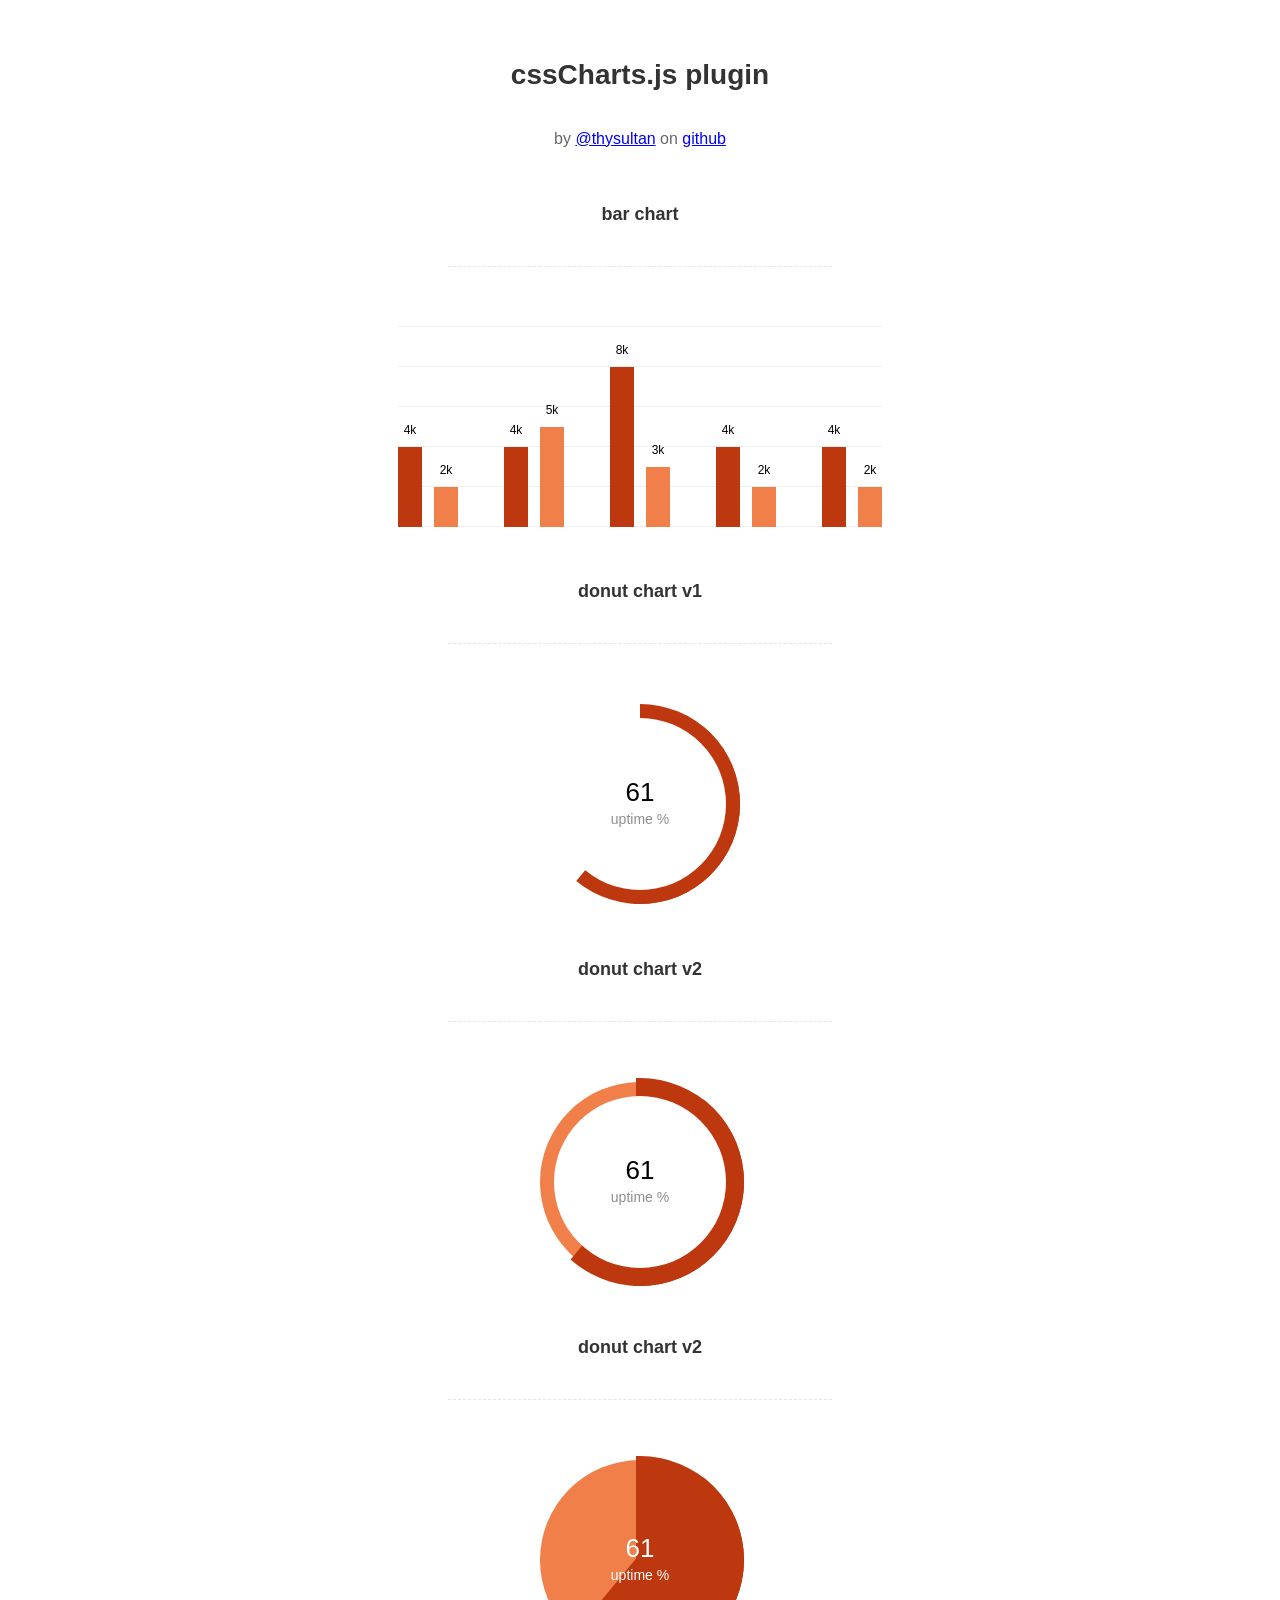
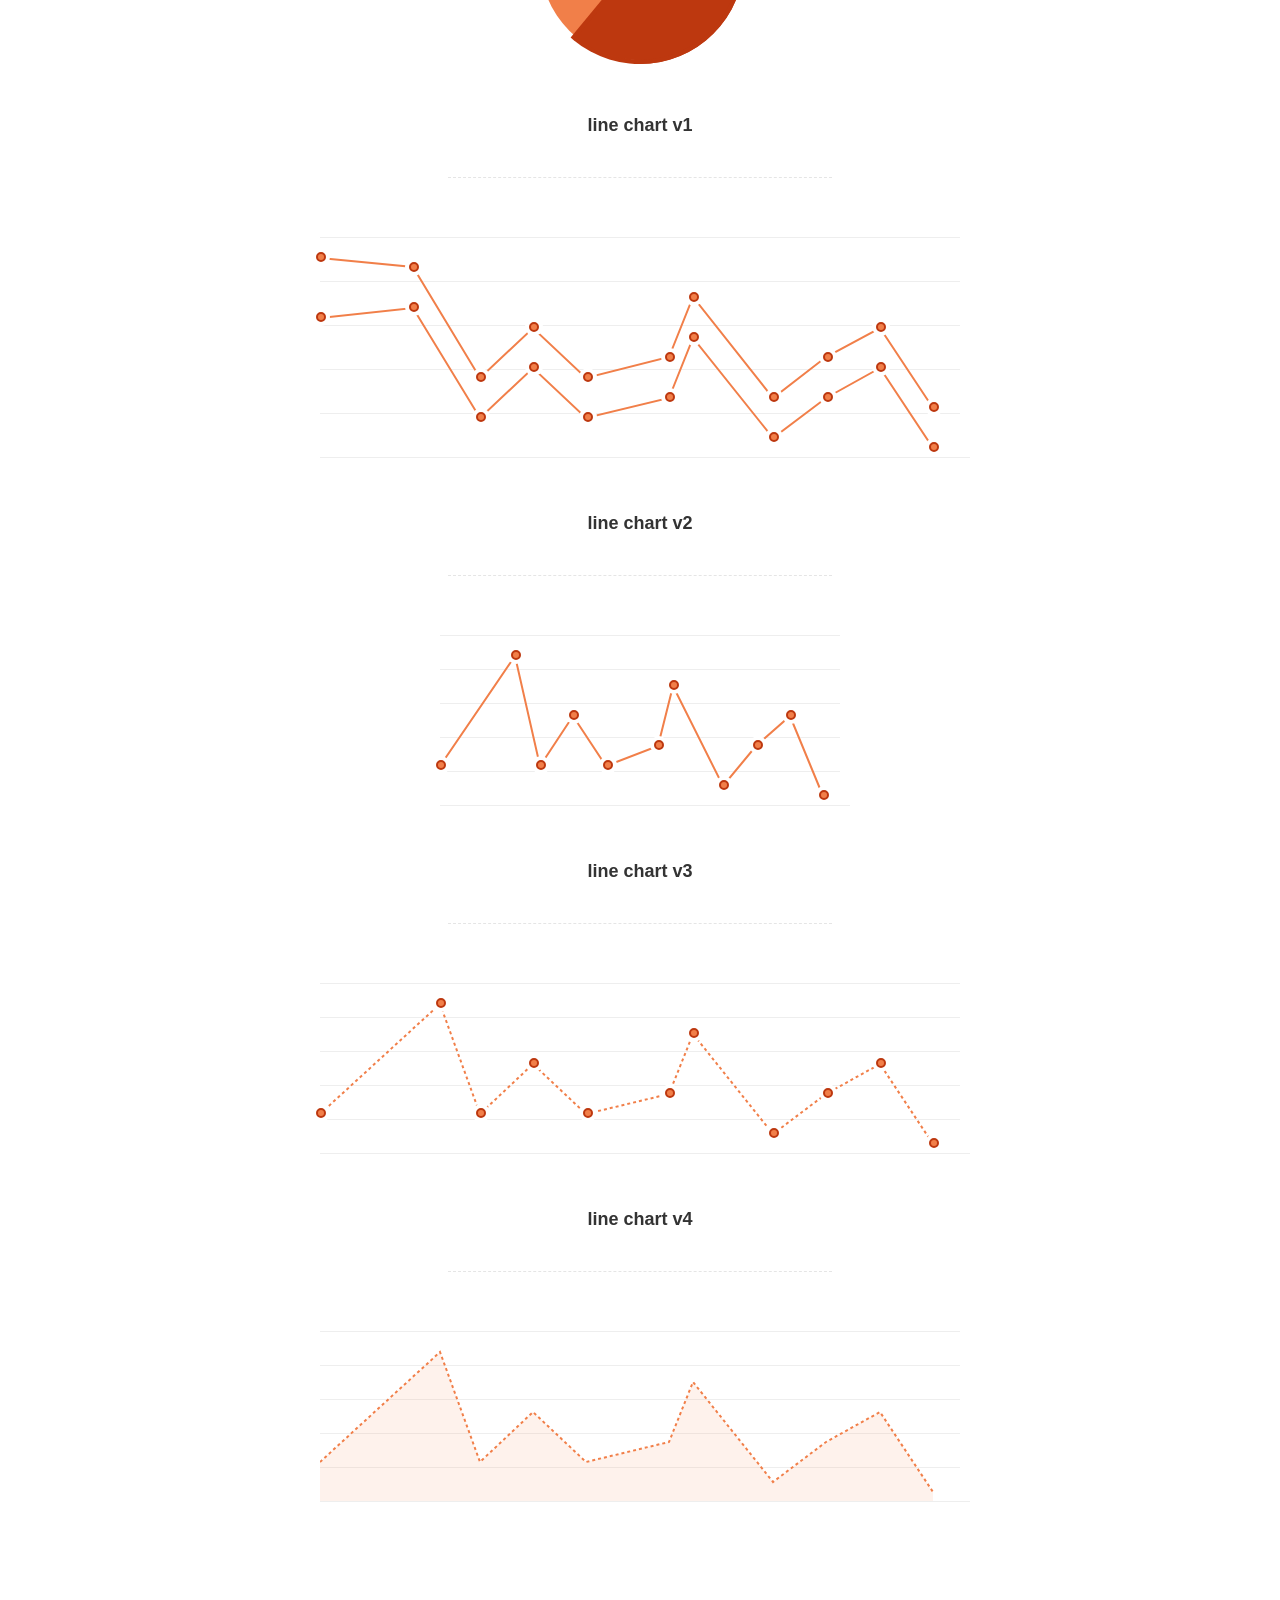
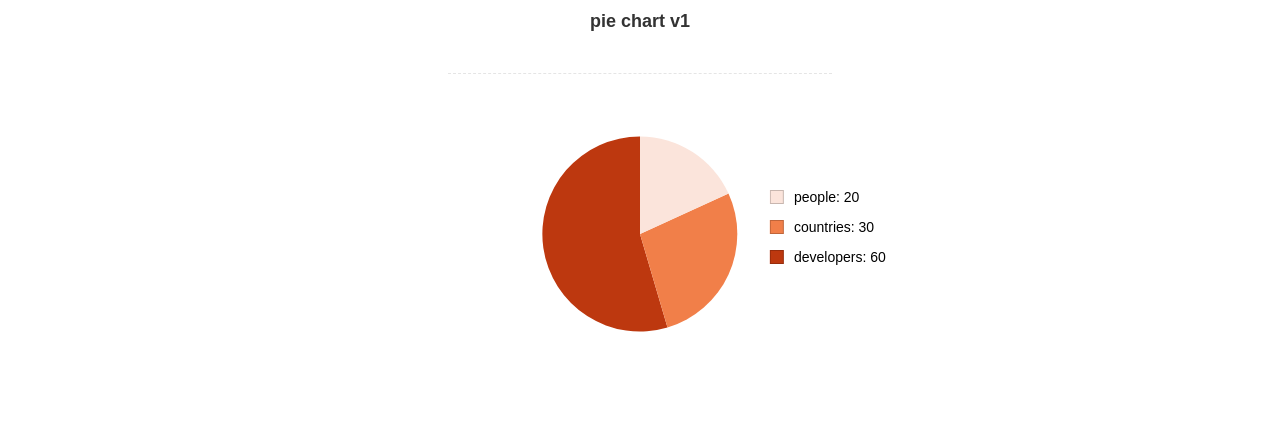
<file: target/classes/static/Dash/assets/js/Lightweight-Chart/index.html>
<!doctype html>
<html>
    <head>
        <meta charset="utf-8">
        <meta name="description" content="A jquery plugin to create simple donut, bar or line charts with dom nodes, style with css.">
        <meta name="viewport" content="width=device-width, initial-scale=1">
        <title>cssCharts.js - jquery css charts</title>
        <script src="https://ajax.googleapis.com/ajax/libs/jquery/2.1.3/jquery.min.js"></script>

        <link rel="stylesheet" href="cssCharts.css">
        <script src="jquery.chart.js"></script>

        <style>
          /* page specific styles*/
          h1{text-align:center;font-family:sans-serif;font-size:28px;color:#333;padding:40px 0 0 0;}
          h2{text-align:center;font-family:sans-serif;font-size:18px;color:#333;padding:40px 0 0 0;}
          hr{width:60%;height:1px;background:none;border:none;border-bottom:1px dashed rgba(0,0,0,0.1);outline:none;margin:40px auto 60px auto;}

          .desc p{text-align:center;font-size:16px;color:rgba(0,0,0,0.6);padding:20px 0 0 0;font-family:sans-serif;}
          .desc a{color:blue;}
          .wrap{margin:0 auto;width:640px;padding-bottom:100px;}
          #line{width:400px;}
          /* page specific styles*/
        </style>
    </head>
    <body>
      <div class="wrap">

        <div class="desc">
          <h1>cssCharts.js plugin</h1><p>by
          <a href="http://twitter.com/thysultan">@thysultan</a> on
          <a href="https://github.com/sultantarimo/cssCharts.js">github</a>
        </p>
        </div>

        <h2>bar chart</h2>
        <hr>

        <div class="chart">
            <ul class="bar-chart" data-bars="[4,2],[4,5],[8,3],[4,2],[4,2]" data-max="10" data-unit="k" data-width="24"></ul>
        </div>
        <!-- data max is the 100% point of the graph -->
        <!-- set data-grid to 0 for no grid -->
        <!-- data-width is the individual bars width -->

        <h2>donut chart v1</h2>
        <hr>

        <div class="chart">
          <div class="donut-chart" data-percent="0.61" data-title="uptime %"></div>
        </div>

        <h2>donut chart v2</h2>
        <hr>

        <div class="chart">
          <div class="donut-chart fill" data-percent="0.61" data-title="uptime %"></div>
        </div>

        <h2>donut chart v2</h2>
        <hr>

        <div class="chart">
          <div class="donut-chart pie-chart fill" data-percent="0.61" data-title="uptime %"></div>
        </div>
        <!-- pie-chart class for pie chart -->
        <!-- fill class for default donut fill enabled-->

        <h2>line chart v1</h2>
        <hr>

        <div class="chart">
          <ul data-cord="[[0,70,120,160,200,262,280,340,380,420,460],[140,150,40,90,40,60,120,20,60,90,10]],[[0,70,120,160,200,262,280,340,380,420,460],[200,190,80,130,80,100,160,60,100,130,50]]"  class="line-chart"></ul>
        </div>
        <!-- multiple graphs [[x cords],[y cords]] [[x cords],[y cords]] -->

        <h2>line chart v2</h2>
        <hr>

        <div class="chart" id="line">
          <ul data-cord="[0,90,120,160,200,262,280,340,380,420,460],[40,150,40,90,40,60,120,20,60,90,10]" class="line-chart"></ul>
        </div>

        <h2>line chart v3</h2>
        <hr>

        <div class="chart dotted">
          <ul data-cord="[0,90,120,160,200,262,280,340,380,420,460],[40,150,40,90,40,60,120,20,60,90,10]" class="line-chart"></ul>
        </div>

        <h2>line chart v4</h2>
        <hr>

        <div class="chart dotted">
          <ul data-cord="[0,90,120,160,200,262,280,340,380,420,460],[40,150,40,90,40,60,120,20,60,90,10]" data-fill="1" class="line-chart no-points"></ul>
        </div>
        <!-- single graph [x cords],[y cords] -->


        <br><br><br>
        <h2>pie chart v1</h2>
        <hr>

        <div class="chart">
          <div class="pie-thychart" data-set='[["people", 20], ["countries",30], ["developers",60]]' data-colors="#FBE4DB,#F17F49,#BD380F"></div>
        </div>

      </div>

      <script>
        $(function() {
            $('.bar-chart').cssCharts({type:"bar"});
            $('.donut-chart').cssCharts({type:"donut"}).trigger('show-donut-chart');
            $('.line-chart').cssCharts({type:"line"});

            $('.pie-thychart').cssCharts({type:"pie"});
        });
      </script>
    </body>
</html>
</file>
<file: target/classes/static/Dash/assets/js/Lightweight-Chart/cssCharts.css>
/*
 * cssCharts v0.3.0
 * jquery plugin to create donut and bar charts with css
 * https://github.com/sultantarimo
 *
 * (c)2015 Sultan Tarimo - sultantarimo@me.com
 * Released under the MIT license
 */
.chart *, .chart{-moz-box-sizing:border-box;-webkit-box-sizing:border-box;box-sizing:border-box;margin:0;padding:0;}
.chart{
  width:auto;
  display:block;
  position:relative;
  font-family:sans-serif;
  font-size:14px;
  margin: 0 auto;
}

/* bar chart */

.chart.bar{height:200px;}
.bar-chart{
  display: table;
  table-layout: fixed;
  width: auto;
  height: 100%;
  margin: 0 auto;
  z-index:20;
  position:absolute;
  left:0px;
}

.bar-chart ul{
  margin-left: 34px;
  float: left;
  display: block;
  height:100%;
}

.bar-chart li{
  position: relative;
  display: table-cell;
  vertical-align: bottom;
  height: 100px;
}

.bar-chart span{
  margin: 0 6px;
  display: block;
  background: rgb(241,127,73);
  width: 34px;
  position:relative;

  -webkit-animation: drawBar 0.3s ease-in-out;
  -moz-animation: drawBar 0.3s ease-in-out;
  animation: drawBar 0.3s ease-in-out;

  -webkit-transition: all 100ms ease-in-out;
  -moz-transition: all 100ms ease-in-out;
  transition: all 100ms ease-in-out;
}

.bar-chart li:hover span{
  box-shadow:0 0 0 4px rgb(241,127,73);
  cursor:pointer;
}

.bar-chart li:nth-child(2n+1):hover span{
  box-shadow:0 0 0 4px #bd380f;
}

.bar-chart li:nth-child(2n+1) span{background-color:#bd380f;}
.bar-chart ul:last-of-type li:last-child span{margin-right:0px;}
.bar-chart ul:first-of-type li:first-child span{margin-left:0px;}
.bar-chart ul:last-of-type {margin-right: 0px;}
.bar-chart ul:first-of-type {margin-left: 0px;}
.bar-chart.left-bar ul:last-of-type {margin-right: 0px;}
.bar-chart.left-bar ul{margin-right: 34px;float:left;margin-left:0px;}

.bar-chart span:before {
  position: absolute;
  bottom: 100%;
  margin-bottom: 10px;
  display: block;
  text-align: center;
  content: attr(title);
  word-wrap: break-word;
  font-size: 12px;
  width: auto;

  left: 50%;

  -webkit-transform: translateX(-50%);
  -moz-transform: translateX(-50%);
  transform: translateX(-50%);
}

.bar-chart li span:before {
  -webkit-transition: all 100ms ease-in-out;
  -moz-transition: all 100ms ease-in-out;
  transition: all 100ms ease-in-out;
}

@-webkit-keyframes drawBar {0% {height: 0;}}
@-moz-keyframes drawBar {0% {height: 0;}}
@keyframes drawBar {0% {height: 0;}}

/* donut chart */

.chart.donut{
  width:200px;
  height:200px;
}

.donut-chart{
  width:100%;height:100%;
  position:relative;

  -webkit-border-radius:50%;
  -moz-border-radius:50%;
  border-radius:50%;
}

.donut-chart.fill{
  background:rgb(241,127,73);
}

.donut-chart:after{
  content:"";
  position: absolute;
  width: 86%;
  height: 86%;
  background: #FFF;
  left: 50%;
  top: 50%;
  z-index: 400;
  margin: 0 auto;
  pointer-events: none;

  -webkit-border-radius: 100%;
  -moz-border-radius: 100%;
  border-radius: 100%;

  -webkit-transform: translateX(-50%) translateY(-50%);
  -moz-transform: translateX(-50%) translateY(-50%);
  transform: translateX(-50%) translateY(-50%);
}

.donut-chart h2{
  text-align:center;
  position: absolute;
  line-height: 140%;
  width: 100%;
  margin-top:-30px;
  top:50%;
  z-index:500;
  pointer-events: none;

  font-size:26px;
  font-weight:400;
  color:rgb(0,0,0);
}

.donut-chart h2 span{
  display:block;
  width:100%;
  font-size:14px;
  color:rgb(142,143,143);
  margin-top:-10px;
}

.donut-chart .spinner{
  z-index: 200;
  border-right: none;

  -webkit-border-radius: 100% 0 0 100% / 50% 0 0 50%;
  -moz-border-radius: 100% 0 0 100% / 50% 0 0 50%;
  border-radius: 100% 0 0 100% / 50% 0 0 50%;

  -webkit-transform: rotate(0deg);
  -moz-transform: rotate(0deg);
  transform: rotate(0deg);

  -webkit-animation: rotateDonut 0.3s ease-in-out;
  -moz-animation: rotateDonut 0.3s ease-in-out;
  animation: rotateDonut 0.3s ease-in-out;

  -webkit-transition: all 160ms ease-in-out;
  -moz-transition: all 160ms ease-in-out;
  transition: all 160ms ease-in-out;
}

.spinner ~ .pie{
  pointer-events: none;
}

.donut-chart.fill .pie,
.pie-chart .pie{
  -webkit-box-shadow: 0 0 0 4px #bd380f;
  -moz-box-shadow: 0 0 0 4px #bd380f;
  box-shadow: 0 0 0 4px #bd380f;
}

@-webkit-keyframes rotateDonut {0% {transform: rotate(0deg);}}
@-moz-keyframes rotateDonut {0% {transform: rotate(0deg);}}
@keyframes rotateDonut {0% {transform: rotate(0deg);}}

.donut-chart .spinner.temp{display:none;}

.donut-chart .pie{
  width: 50%;
  height: 100%;
  position: absolute;
  background: #bd380f;

  -webkit-transform-origin: 100% 50%;
  -moz-transform-origin: 100% 50%;
  transform-origin: 100% 50%;
}

.donut-chart .mask{
  background:rgb(248,248,248);
  z-index: 400;
  margin-left: -1px;
}

.pie-chart:after{
  display:none;
}
.chart.donut .pie-chart h2,
.chart.donut .pie-chart h2 span{color:#FFF;}

/* pie chart */
.chart.pie svg{width:100%;height:100%;}

.chart.pie {
  width: 200px;
  height: 200px;
}

.chart.pie svg text{
  text-anchor: middle;
  fill:white;
  stroke-width:0;
  transform:translate(120,-80);
}
.chart.pie svg path:hover{
  stroke-width:10px;
}

.charts-tip{
  display:block;
  position: absolute;
  font-size: 16px;
  color: #FFF;
  background: rgba(0,0,0,0.8);
  pointer-events: none;
  font-family:sans-serif;
  padding:6px 12px;
  z-index:100;
  width:auto;

  -webkit-border-radius:4px;
  -moz-border-radius:4px;
  border-radius:4px;
}

.chart.pie .pie-legend{
  position:absolute;
  top:50%;
  right:0;
  margin-right:-30px;
  transform:translateX(100%) translateY(-50%);
}

.chart.pie .pie-legend li{
  display:block;
  margin-bottom:14px;
  clear:both;
}

.chart.pie .pie-legend li i{
  top:1px;
  position:relative;
  display:block;
  float:left;
  width:14px;
  height:14px;
  background:#DDD;
  margin-right:10px;

  box-shadow:inset 0 0 0 1px rgba(0,0,0,0.2);
}

.chart.pie .pie-legend li p{clear:both;display:inline;}

/* pie chart */

/* line chart */

.chart.line{width:auto;height:auto;margin:0 auto;position:relative;}
.chart .line-chart{
  min-width:100px;
  min-height:100px;
  width:100%;
  height:100%;
  margin:0px auto;
  display:block;
  position:relative;
  z-index:20;
}

/* line chart borders and grids */
.line-chart:after{
  content:"";
  display:block;
  position:absolute;
  left:0px;bottom:0px;
  height:1px;width:100%;
  background:rgb(238,238,238);
  padding-right:10px;
}

.chart .grid{
  width:100%;
  height:100%;
  position:absolute;
  left:0px;
  bottom:0px;
}
.chart hr{
  position:absolute;
  left:0px;
  bottom:0px;
  width:100%;
  height:1px;
  outline:none;
  border:none;
  background:rgb(238,238,238);
}

.chart hr:before{
  position:absolute;
  right:100%;
  top:0px;
  margin-right:20px;
  color:rgba(0,0,0,0.4);
  font-size:12px;
  content:attr(data-y);
  text-align:right;

  -webkit-transform:translateX(-50%) translateY(-50%);
  -moz-transform:translateX(-50%) translateY(-50%);
  transform:translateX(-50%) translateY(-50%);
}
/* line chart borders and grids */

/* line chart line */
.line-chart li{
  display:block;height:1px;
  float:left;position:relative;
  position:absolute;
}

/* line chart points tooltip */
.line-chart li a:hover:before,
.line-chart li a:hover:after{display:block;z-index:10;}
.line-chart li a:before{
  content:attr(data-y);
  cursor:pointer;
  display:none;
  position:absolute;
  font-size:14px;
  color:#FFF;
  bottom:100%;
  left:50%;
  margin-bottom:-4px;
  text-align:center;
  width:40px;
  background:rgba(0,0,0,0.8);
  padding:8px;
  z-index:40;

  -webkit-transform:translateX(-50%);
  -moz-transform:translateX(-50%);
  transform:translateX(-50%);

  -webkit-border-radius:3px;
  -moz-border-radius:3px;
  border-radius:3px;
}

.line-chart li a:after{
  z-index:50;
  content:"";
  width: 0;
  height: 0;
  display:none;
  position:absolute;
  bottom:100%;
  left:50%;
  margin-bottom:-16px;

  border:6px solid rgba(0,0,0,0);
  border-top: 6px solid rgba(0,0,0,0.8);

  -webkit-transform:translateX(-50%);
  -moz-transform:translateX(-50%);
  transform:translateX(-50%);
}

.line-chart li a{
  display:block;
  position:absolute;
  cursor:pointer;
  width:40px;
  height:40px;

  left:0px;
  top:0px;
  z-index:30;

  -webkit-transform:translateX(-50%) translateY(-50%);
  -moz-transform:translateX(-50%) translateY(-50%);
  transform:translateX(-50%) translateY(-50%);
}
/* line chart points tooltip */

/* line chart points */

.line-chart li span{
  display:block;height:1px;
  background:rgb(241,127,73);
  float:left;
  position:absolute;
}

.line-chart.no-points li span{
  display:none;
}

.line-chart li span:before{
  content:"";
  position:absolute;
  left:-4px;bottom:-4px;
  width:6px;height:6px;
  display:block;

  -webkt-border-radius:50%;
  -moz-border-radius:50%;
  border-radius:50%;
}

.line-chart li:hover span:before{
  -webkit-transform:scale(1.3);
  -moz-transform:scale(1.3);
  transform:scale(1.3);

  -webkit-transition: all 200ms ease-in-out;
  -moz-transition: all 200ms ease-in-out;
  transition: all 200ms ease-in-out;
}

.line-chart li span:before,
.line-chart li span:after{
  background:rgb(241,127,73);
  border:2px solid #bd380f;

  -webkit-box-shadow:0 0 0 4px #FFF;
  -moz-box-shadow:0 0 0 4px #FFF;
  box-shadow:0 0 0 4px #FFF;
}
/* line chart points */

/* line chart line */
.chart.line svg,
.chart.line > div{
  height: 100%;
  width: 100%;
  position:absolute;
  bottom:0px;
  left:0px;
  opacity:1;

  -webkit-animation: drawLine .3s ease-in-out;
    -moz-animation: drawLine .3s ease-in-out;
    animation: drawLine .3s ease-in-out;
}
.chart.line svg path{
  fill: rgba(241,127,73,0.0);
  stroke: rgb(241,127,73);
  stroke-width: 2px;
}

.chart.line.dotted svg path{
  /*if you want it dashed instead of filled*/
  stroke-dasharray: 3;
}

.chart.line .fill svg path{
  fill: rgba(241,127,73,0.1);
  stroke:none;
  stroke-width:0px;
}

/* line chart animation */
@-webkit-keyframes drawLine {0% {opacity: 0;}}
@-moz-keyframes drawLine {0% {opacity: 0;}}
@keyframes drawLine {0% {opacity: 0;}}

@-webkit-keyframes drawChart {0% {width: 0;}}
@-moz-keyframes drawChart {0% {width: 0;}}
@keyframes drawChart {0% {width: 0;}}
</file>
